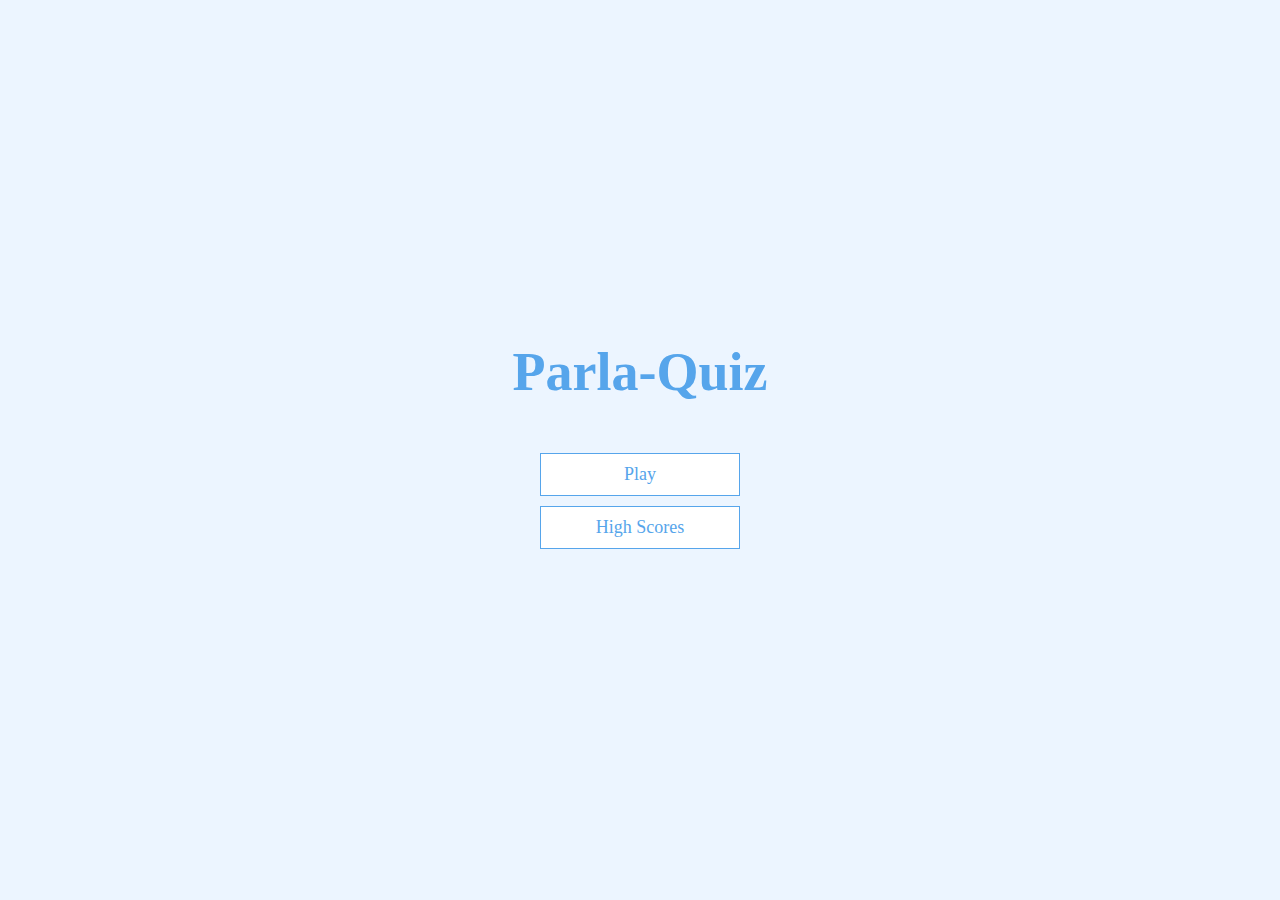
<file: index.html>
<!DOCTYPE html>
<html lang="en">
<head>
  <meta charset="UTF-8">
  <meta name="viewport" content="width=device-width, initial-scale=1.0">
  <meta http-equiv="X-UA-Compatible" content="ie=edge">
  <title>Parla-Quiz</title>
  <link rel="stylesheet" href="app.css">
</head>
<body>
  <div class="container">
    <div id="home" class="flex-center flex-column">
      <h1>Parla-Quiz</h1>
      <a class="btn" href="game.html">Play</a>
      <a class="btn" href="highscores.html">High Scores</a>
    </div>
  </div>
</body>
</html>
</file>
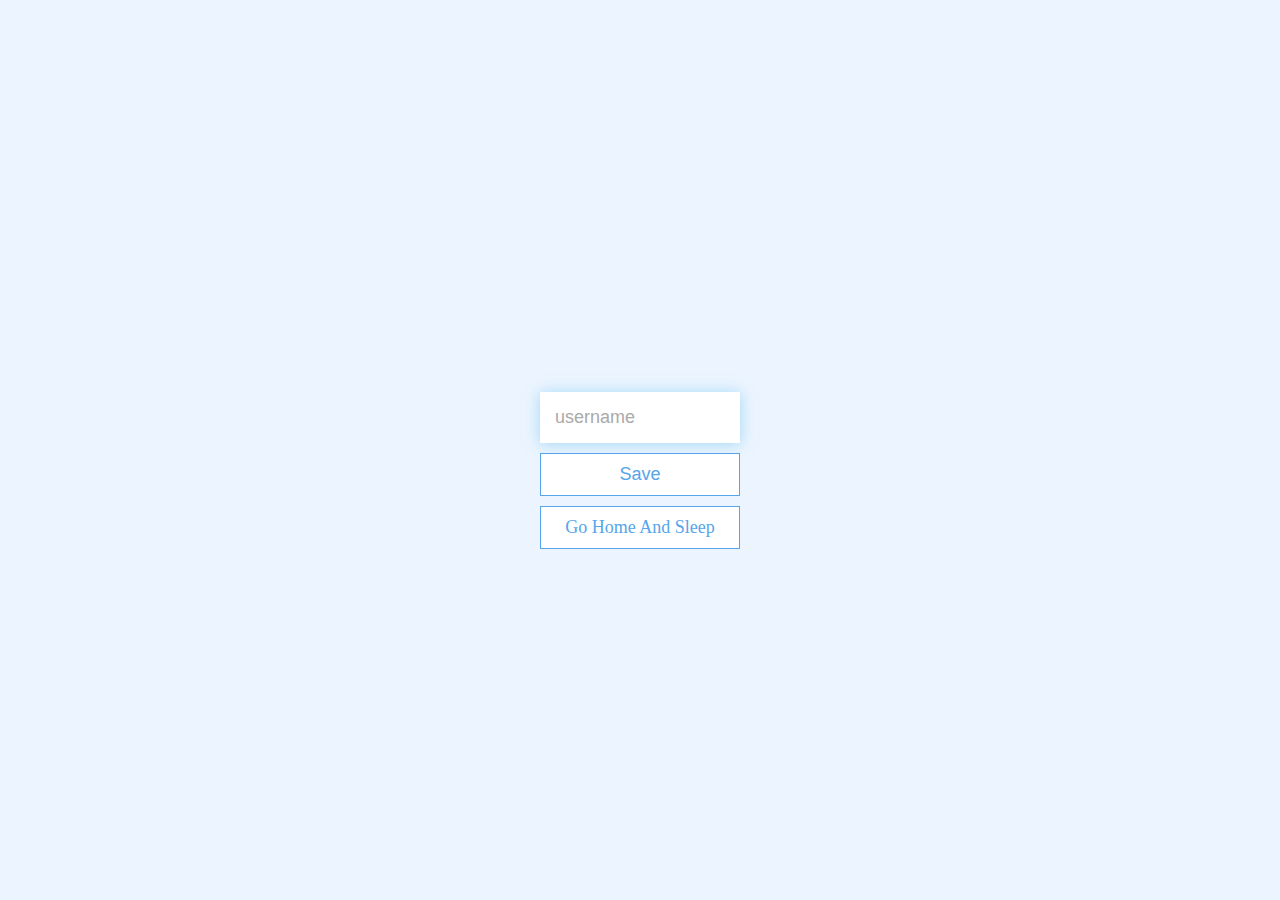
<file: end.html>
<!DOCTYPE html>
<html lang="en">
<head>
  <meta charset="UTF-8">
  <meta name="viewport" content="width=device-width, initial-scale=1.0">
  <meta http-equiv="X-UA-Compatible" content="ie=edge">
  <title>Congrats!</title>
  <link rel="stylesheet" href="app.css">
</head>
<body>
  <div class="container">
    <div id="end" class="flex-center flex-column">
    <h1 id="finalScore">0</h1>
    <form>
      <input
      type="text"
      name="username"
      id="userName"
      placeholder="username"
      >
      <button
      type="submit"
      class="btn"
      id="saveScoreButton"
      onclick="saveHighScore(event)"
      disabled
      >
      Save</button>
    </form>
    <a class="btn" href="index.html">Go Home And Sleep</a>
    </div>
  </div>
  <script src="end.js"></script>
</body>
</html>
</file>
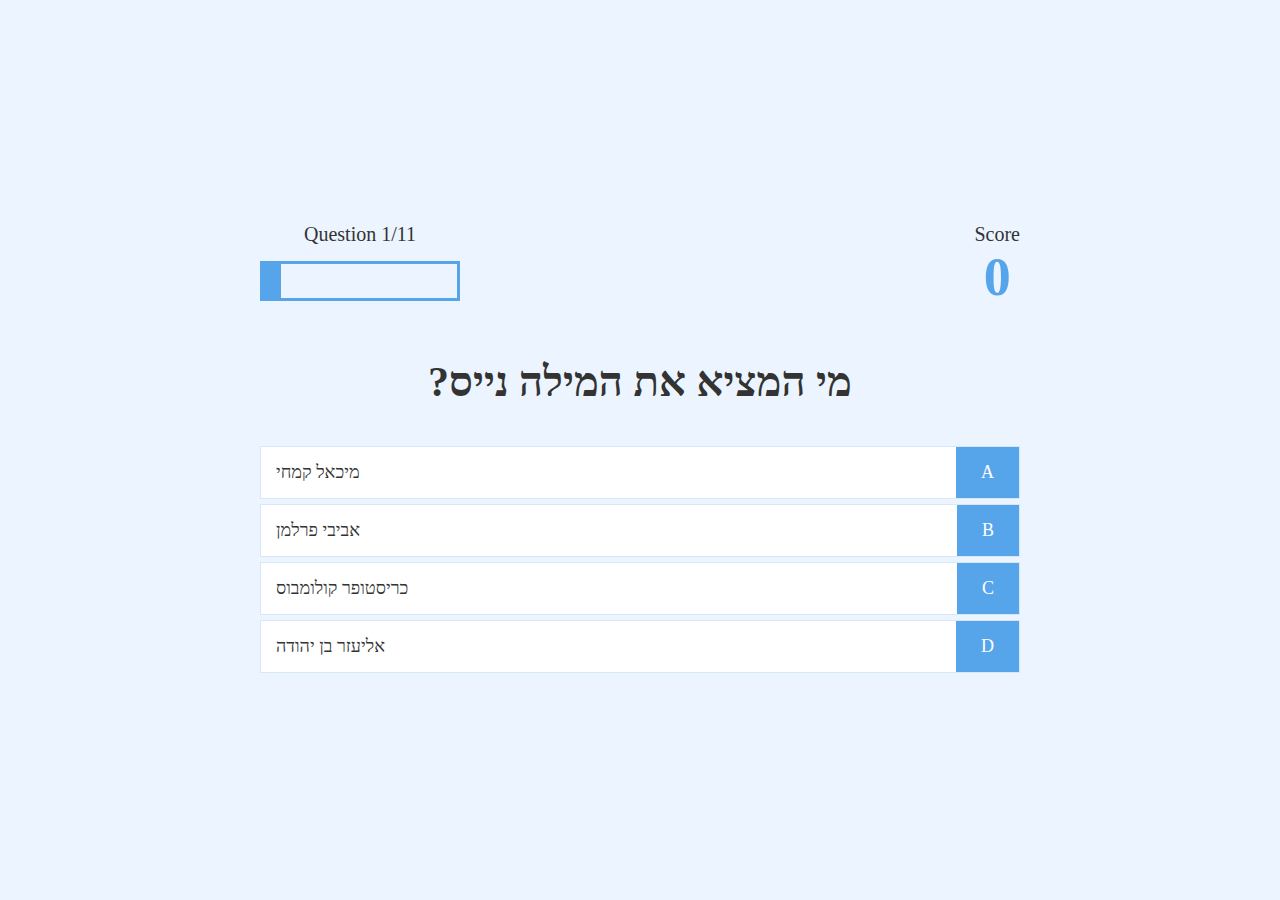
<file: game.html>
<!DOCTYPE html>
<html lang="en">
<head>
  <meta charset="UTF-8">
  <meta name="viewport" content="width=device-width, initial-scale=1.0">
  <meta http-equiv="X-UA-Compatible" content="ie=edge">
  <title>Parla-Quiz - Play</title>
  <link rel="stylesheet" href="app.css">
  <link rel="stylesheet" href="game.css">
</head>
<body>
  <div class="container" >
    <div id="game" class="justify-center flex-column">
      <div id="hud">
        <div id="hud-item">
          <p id="progressText" class="hud-prefix"></p>
          <div id="progressBar">
            <div id="progressBarFull"></div>
          </div>
        </div>
        <div id="hud-item">
          <p class="hud-prefix">Score</p>
          <h1 class="hud-main-text" id="score">0</h1>
        </div>
      </div>
      <h2 id="question"></h2>
      <div class="choice-container">
        <p class="choice-text" data-number="1"></p>
        <p class="choice-prefix">A</p>
      </div>
      <div class="choice-container">
        <p class="choice-text" data-number="2"></p>
        <p class="choice-prefix">B</p>
      </div>
      <div class="choice-container">
        <p class="choice-text" data-number="3"></p>
        <p class="choice-prefix">C</p>
      </div>
      <div class="choice-container">
        <p class="choice-text" data-number="4"></p>
        <p class="choice-prefix">D</p>
      </div>
    </div>
  </div>
  <script src="game.js"></script>
</body>
</html>
</file>
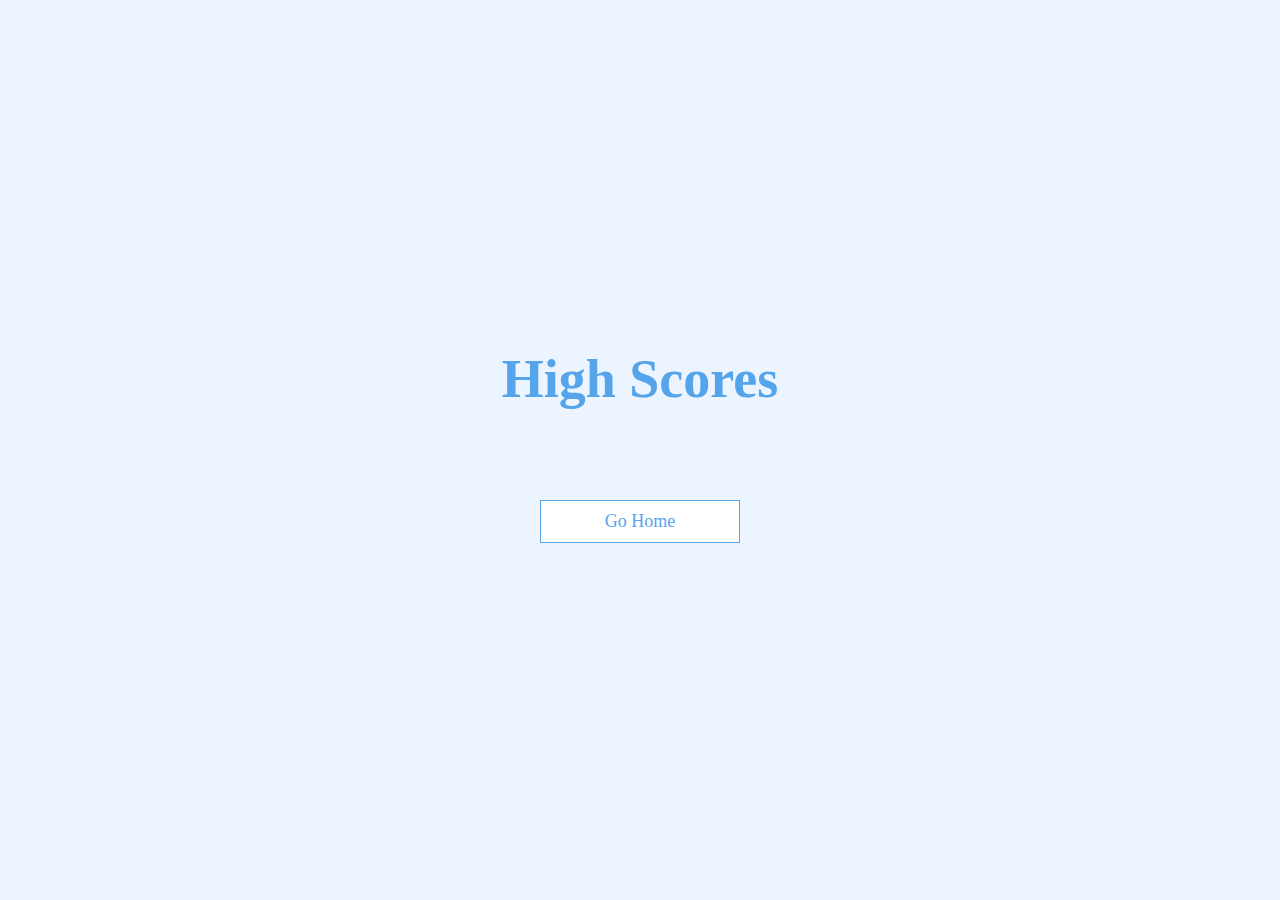
<file: highscores.html>
<!DOCTYPE html>
<html lang="en">
<head>
  <meta charset="UTF-8">
  <meta name="viewport" content="width=device-width, initial-scale=1.0">
  <meta http-equiv="X-UA-Compatible" content="ie=edge">
  <title>High Score</title>
  <link rel="stylesheet" href="app.css">
  <link rel="stylesheet" href="highscores.css">
</head>
<body>
  <div class="container">
    <div id="highScores" class="flex-center flex-column">
      <h1 id="finalScore">High Scores</h1>
      <ul id="highScoresList"> </ul>
      <a class="btn" href="index.html">Go Home</a>
    </div>

  </div>
</body>
<script src="highscores.js">

</script>
</html>
</file>
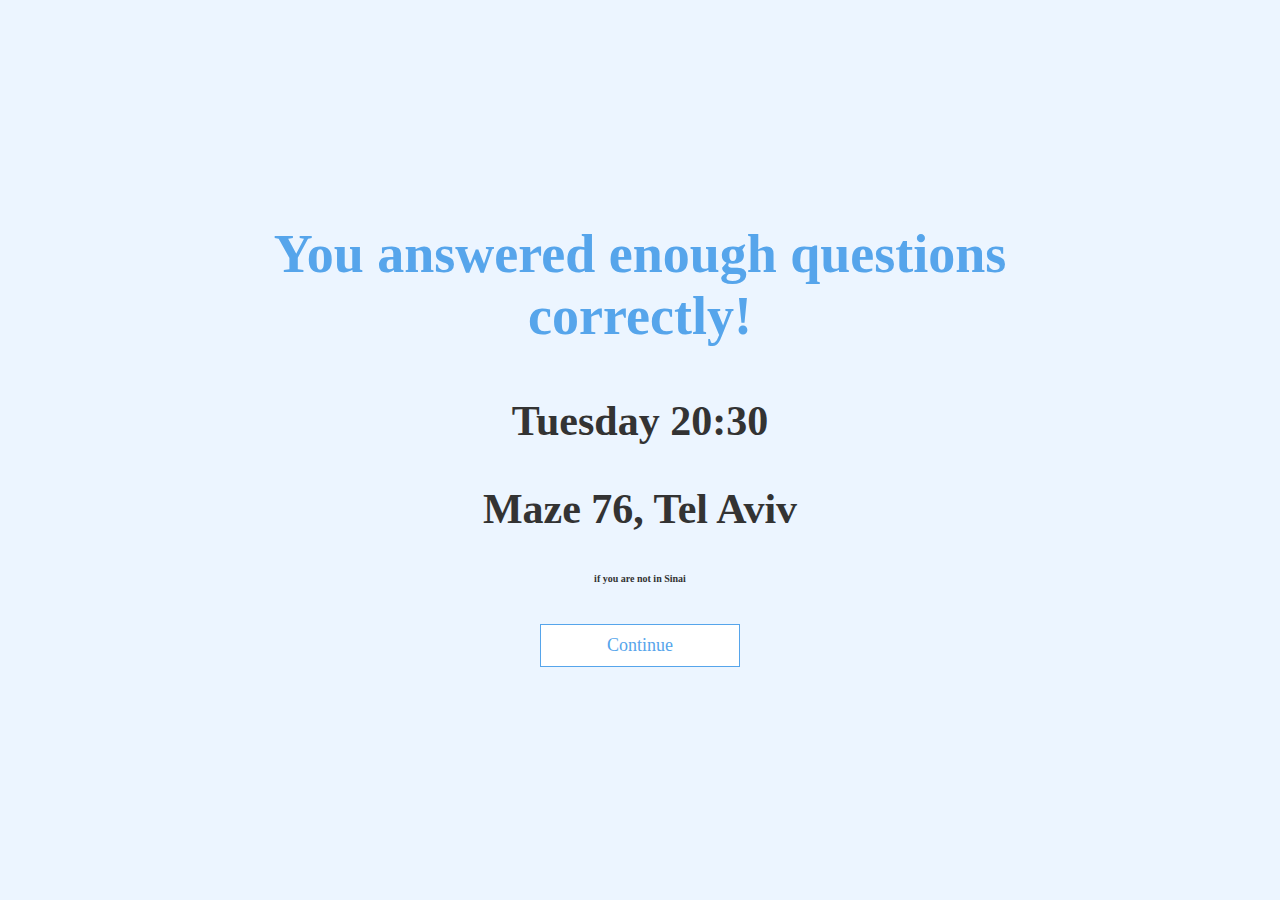
<file: invitation.html>
<!DOCTYPE html>
<html lang="en">
<head>
  <meta charset="UTF-8">
  <meta name="viewport" content="width=device-width, initial-scale=1.0">
  <meta http-equiv="X-UA-Compatible" content="ie=edge">
  <title>Invintation</title>
  <link rel="stylesheet" href="app.css">

</head>
<body>
  <div class="container flex-column flex-center">
    <h1 id="invo-headline">You answered enough questions correctly!</h1>
    <h2>Tuesday 20:30</h2>
    <h2>Maze 76, Tel Aviv</h2>
    <h4 id="shon-note">if you are not in Sinai</h4>
    <a class="btn" href="end.html">Continue</a>
  </div>
</body>
</html>
</file>
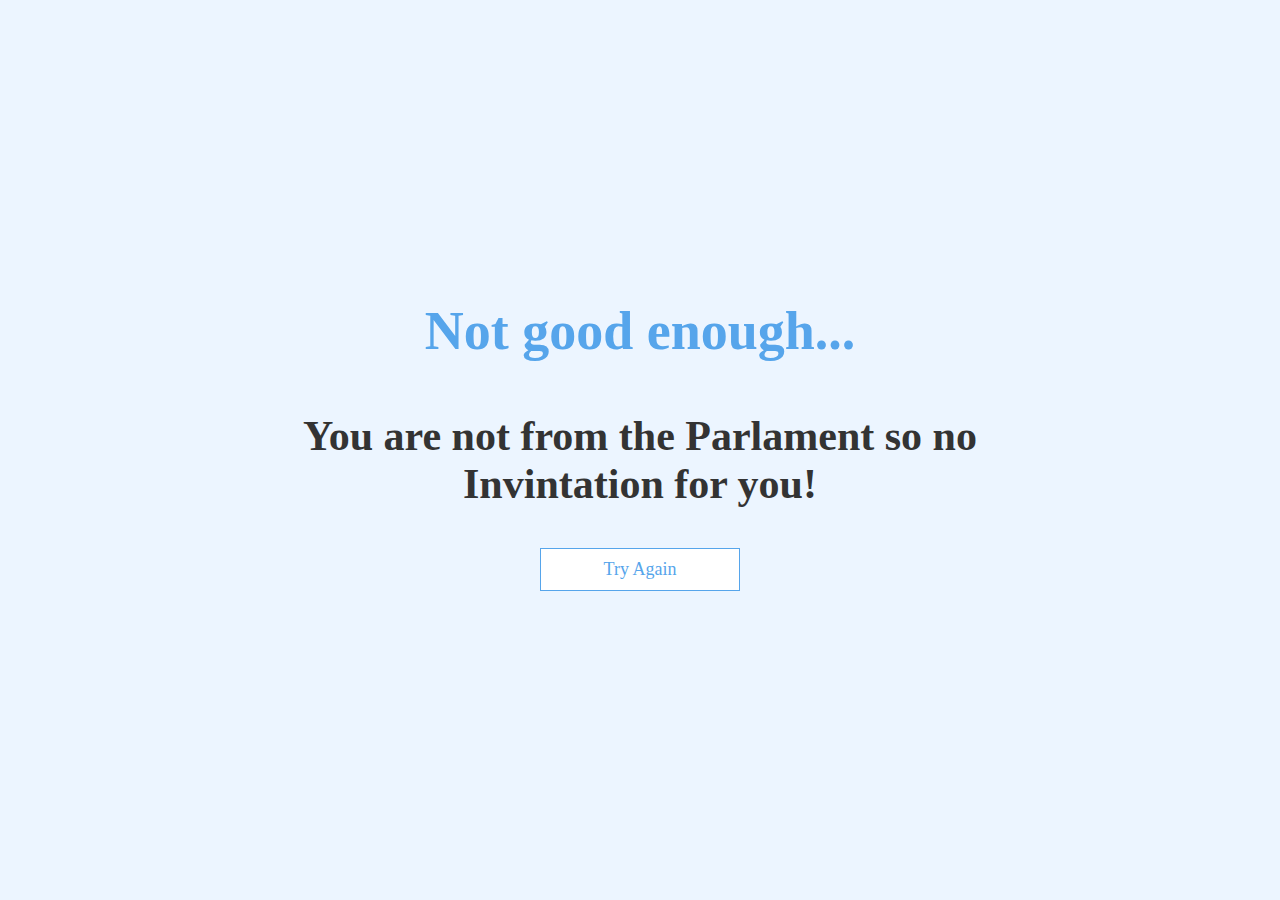
<file: non-vintation.html>
<!DOCTYPE html>
<html lang="en">
<head>
  <meta charset="UTF-8">
  <meta name="viewport" content="width=device-width, initial-scale=1.0">
  <meta http-equiv="X-UA-Compatible" content="ie=edge">
  <title>non-vintation</title>
  <link rel="stylesheet" href="app.css">

</head>
<body>
  <div class="container flex-center flex-column">
    <h1 id="invo-headline">Not good enough...</h1>
    <h2 id="invo-headline">You are not from the Parlament so no Invintation for you!</h2>
    <a class="btn" href="index.html">Try Again</a>
  </div>
</body>
</html>
</file>
<file: app.css>
:root {
  background-color: #ecf5ff;
  font-size: 62.5%;

}

* {
box-sizing: border-box;
/*font-family: ;*/
margin: 0;
padding: 0;
color: #333;
}

h1.
h2.
h3.
h4 {
  margin-bottom: 1rem;
}

h1 {
  font-size: 5.4rem;
  color: #56a5eb;
  margin-bottom: 5rem;
}

h1 > span {
  font-size: 2.4rem;
  font-weight: 500;
}

h2 {
  display: flex;
  justify-content: center;
  font-size: 4.2rem;
  margin-bottom: 4rem;
  font-weight: 700;
}

h3 {
  font-size: 2rem;
  font-weight: 500;
}

#shon-note{
  display: flex;
  justify-content: center;
  margin-bottom: 4rem;
}

#invo-headline{
  text-align: center;
}
/* UTILITIES*/

.container {
  width: 100vw;
  height: 100vh;
  display: flex;
  justify-content: center;
  align-items: center;
  max-width: 80rem;
  margin: 0 auto;
  padding: 2rem;
}

.container > * {
  width: 100%;
}

.flex-column {
  display: flex;
  flex-direction: column;
}

.flex-center {
  justify-content: center;
  align-items: center;
}

.justify-content {
  text-align: center;
}

.hidden {
  display: none;
}

/* BUTTONS */

.btn {
  font-size: 1.8rem;
  padding: 1rem 0;
  width: 20rem;
  text-align: center;
  border: 0.1rem solid #56a5eb;
  margin-bottom: 1rem;
  text-decoration: none;
  color: #56a5eb;
  background-color: white;
}

.btn:hover {
  cursor: pointer;
  box-shadow: 0 0.4rem 1.4rem 0 rgba(86, 185, 235, 0.5);
  transform: translateY(-0.1rem);
  transition: transform 150ms;
}

.btn[disabled]:hover {
  cursor: not-allowed;
  box-shadow: none;
  transform: none;
}

/*FORMS*/

form {
  width: 100%;
  display: flex;
  flex-direction: column;
  align-items: center;
}

input {
  margin-bottom: 1rem;
  width: 20rem;
  padding:1.5rem;
  font-size: 1.8rem;
  border: none;
  box-shadow: 0 0.1rem 1.4rem 0 rgba(86, 185, 235, 0.5);
}

input::placeholder {
  color: #aaa;
}
</file>
<file: game.css>
.choice-container {
  display: flex;
  justify-content: flex-end;
  margin-bottom: 0.5rem;
  width: 100%;
  font-size: 1.8rem;
  border: 0.1rem solid rgb(86,165,235,0.25);
  background-color: white;
}

.choice-container:hover
{
  cursor: pointer;
  box-shadow: 0 0.4rem 1.4rem 0 rgba(86, 185, 235, 0.5);
  transform: translateY(-0.1rem);
  transition: transform 150ms;
}
.choice-prefix {
  display: flex;
  justify-content: flex-start;
  padding: 1.5rem 2.5rem;
  background-color: #56a5eb;
  color:white;
}

.choice-text {
  padding: 1.5rem;
  width: 100%;
}

.correct {
  background-color: #28a745;
}

.incorrect {
  background-color: #dc3545;
}

/*HUD*/

#hud {
  display: flex;
justify-content: space-between;
}

.hud-prefix {
  text-align: center;
  font-size: 2rem;
}

.hud-main-text {
  text-align: center;
}

#progressBar {
  width: 20rem;
  height: 4rem;
  border: 0.3rem solid #56a5eb;
  margin-top: 1.5rem;
}

#progressBarFull {
  height: 3.4rem;
  background-color:#56a5eb;
  width: 0%;
}
</file>
<file: highscores.css>
#highScoresList {
  list-style: none;
  padding-left: 0;
  margin-bottom: 4rem;
}

.high-score {
  font-size: 2.8rem;
  margin-bottom: 0.5rem;
}

.high-score:hover {
  transform: scale(1.025);
}
</file>
